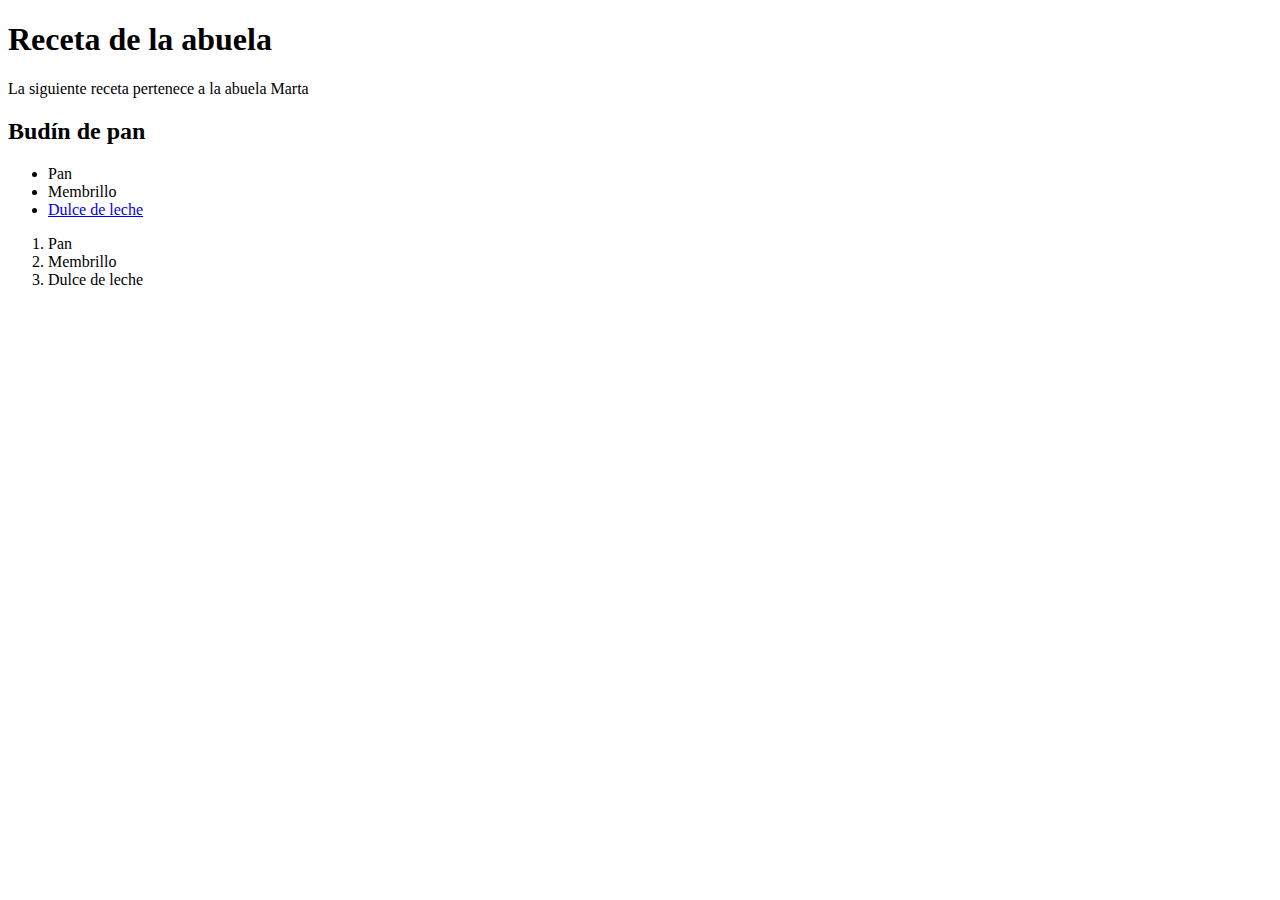
<file: Clase 4/index.html>
<!DOCTYPE html>
<html lang="es">

    <head>
        <meta charset="UTF-8" />
        <meta http-equiv="X-UA-Compatible" content="IE=edge" />
        <meta name="viewport" content="width=device-width, initial-scale=1.0" />
        <title>Clase HTML - AP 4.0</title>
    </head>

    <body>
        <h1>Receta de la abuela</h1>
            <p>
            La siguiente receta pertenece a la abuela Marta
            </p>

            <h2>Budín de pan</h2>
            <ul>
                <li>Pan</li>
                <li>Membrillo</li>
                <li><a href="elementos.html" target="_blank">
                    Dulce de leche </a></li>
                
            </ul>
            <ol>
                <li>Pan</li>
                <li>Membrillo</li>
                <li>Dulce de leche</li>
                
            </ol>
            <img 
                src="img/budin.jpg"
                alt="Producto final"
                width="00"
                height="400"    
            >
    </body>

</html>
</file>
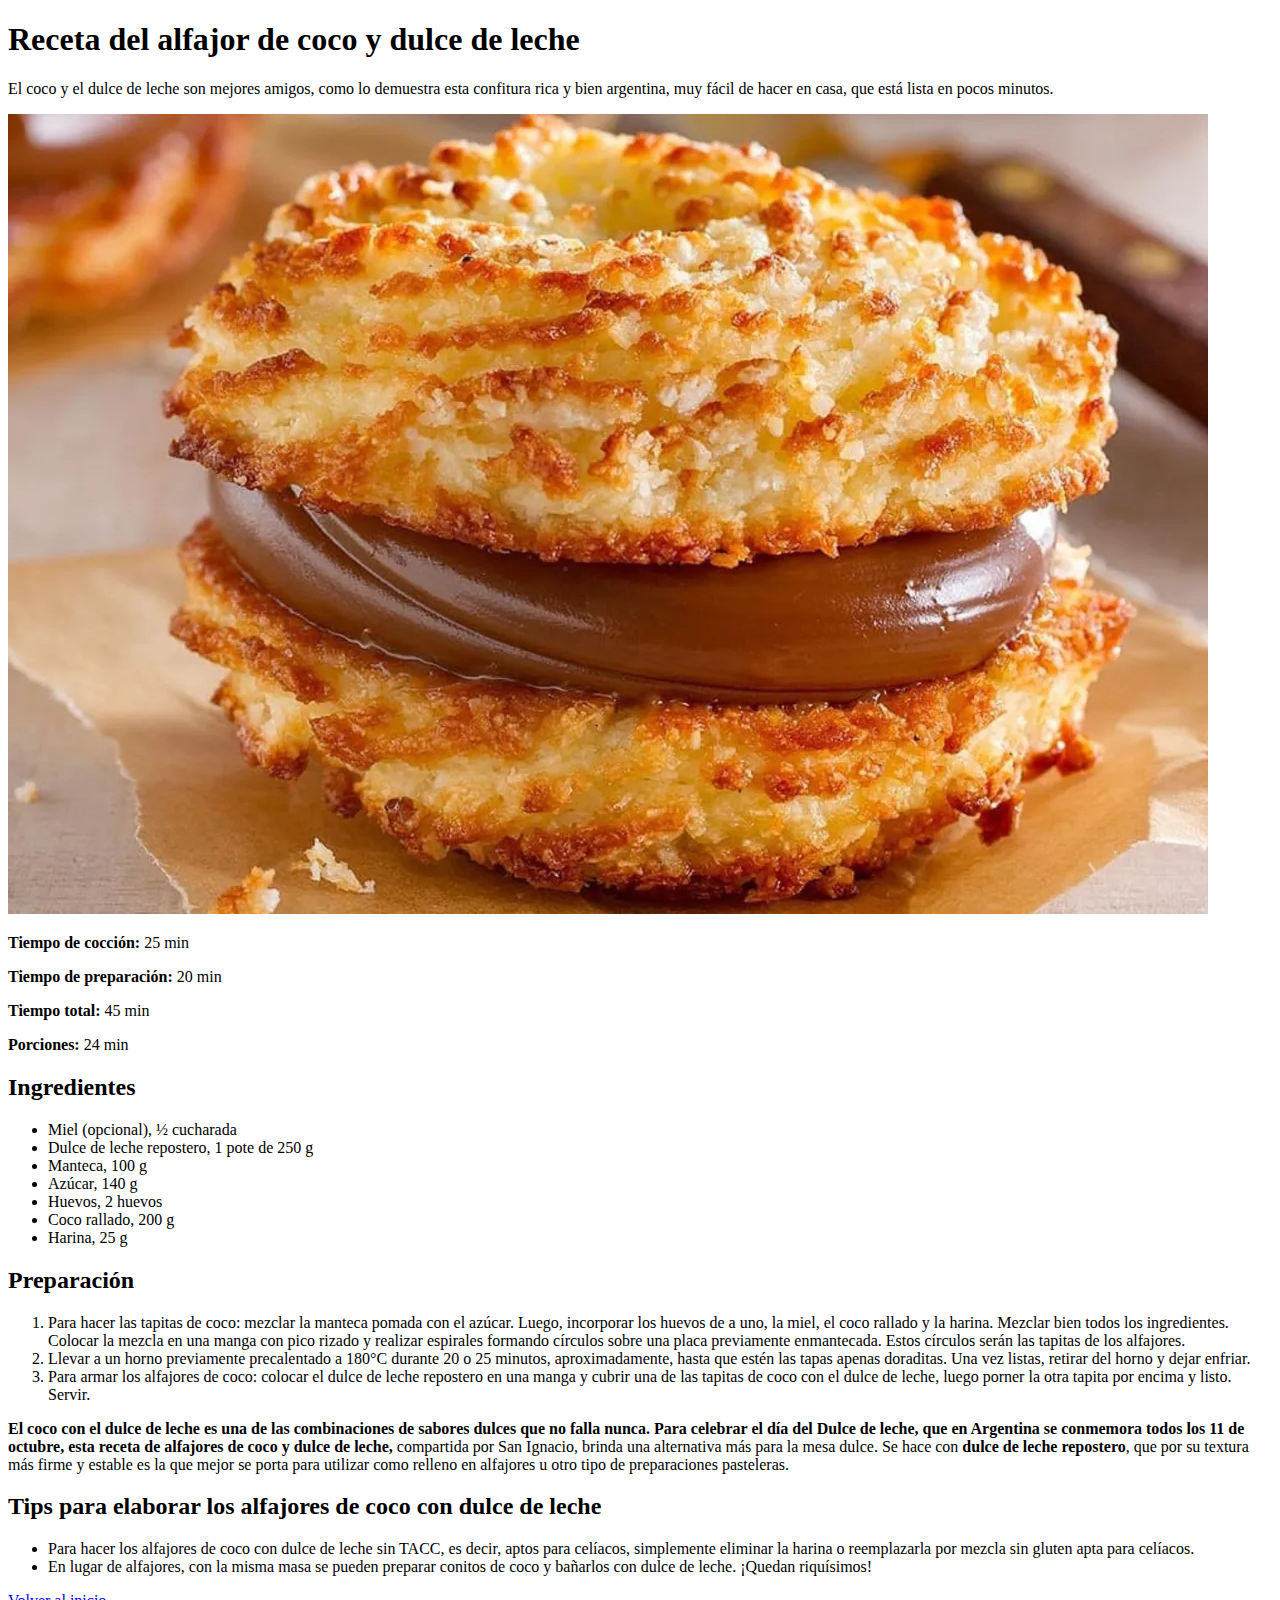
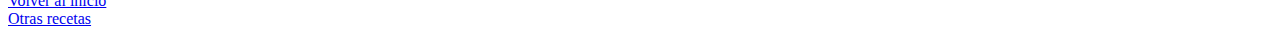
<file: Clase 5/index.html>
<!DOCTYPE html>
<html lang="en">
    <head>
        <meta charset="UTF-8">
        <meta http-equiv="X-UA-Compatible" content="IE=edge">
        <meta name="viewport" content="width=device-width, initial-scale=1.0">
        <link rel="icon" type="image/ico" href="logo.ico">
        <title>Receta</title>
    </head>
    <body>
        <section id="subir">
        <h1>Receta del alfajor de coco y dulce de leche</h1>
        </section>
        <p>El coco y el dulce de leche son mejores amigos, como lo demuestra esta confitura rica y bien argentina, muy fácil de hacer en casa, que está lista en pocos minutos.</p>
        <img src="images/alfajor.jpg" alt="Foto del alfajor">
        <p><strong> Tiempo de cocción:</strong> 25 min</p>
        <p><strong> Tiempo de preparación:</strong> 20 min</p>
        <p><strong> Tiempo total:</strong> 45 min</p>
        <p><strong> Porciones:</strong> 24 min</p>
        <h2>Ingredientes</h2>
        <ul>
            <li>Miel (opcional), ½ cucharada </li>
            <li>Dulce de leche repostero, 1 pote de 250 g </li>
            <li>Manteca, 100 g </li>
            <li>Azúcar, 140 g </li>
            <li>Huevos, 2 huevos </li>
            <li>Coco rallado, 200 g </li>
            <li>Harina, 25 g </li>
        </ul>
        <h2>Preparación</h2>
        <ol>
            <li>Para hacer las tapitas de coco: mezclar la manteca pomada con el azúcar. Luego, incorporar los huevos de a uno, la miel, el coco rallado y la harina. Mezclar bien todos los ingredientes. Colocar la mezcla en una manga con pico rizado y realizar espirales formando círculos sobre una placa previamente enmantecada. Estos círculos serán las tapitas de los alfajores.</li>
            <li>Llevar a un horno previamente precalentado a 180°C durante 20 o 25 minutos, aproximadamente, hasta que estén las tapas apenas doraditas. Una vez listas, retirar del horno y dejar enfriar.</li>
            <li>Para armar los alfajores de coco: colocar el dulce de leche repostero en una manga y cubrir una de las tapitas de coco con el dulce de leche, luego porner la otra tapita por encima y listo. Servir.</li>
        </ol>
        <p><strong>El coco con el dulce de leche es una de las combinaciones de sabores dulces que no falla nunca. Para celebrar el día del Dulce de leche, que en Argentina se conmemora todos los 11 de octubre, esta receta de alfajores de coco y dulce de leche,</strong> compartida por San Ignacio, brinda una alternativa más para la mesa dulce. Se hace con <strong>dulce de leche repostero</strong>, que por su textura más firme y estable es la que mejor se porta para utilizar como relleno en alfajores u otro tipo de preparaciones pasteleras.</p>
        <h2>Tips para elaborar los alfajores de coco con dulce de leche</h2>
        <ul>
            <li>Para hacer los alfajores de coco con dulce de leche sin TACC, es decir, aptos para celíacos, simplemente eliminar la harina o reemplazarla por mezcla sin gluten apta para celíacos.</li>
            <li>En lugar de alfajores, con la misma masa se pueden preparar conitos de coco y bañarlos con dulce de leche. ¡Quedan riquísimos!</li>
        </ul>
        <a href="#subir">Volver al inicio</a>
        <br>
        <a href="https://www.lanacion.com.ar/recetas/" target="_blank">Otras recetas</a>
    </body>
</html>
</file>
